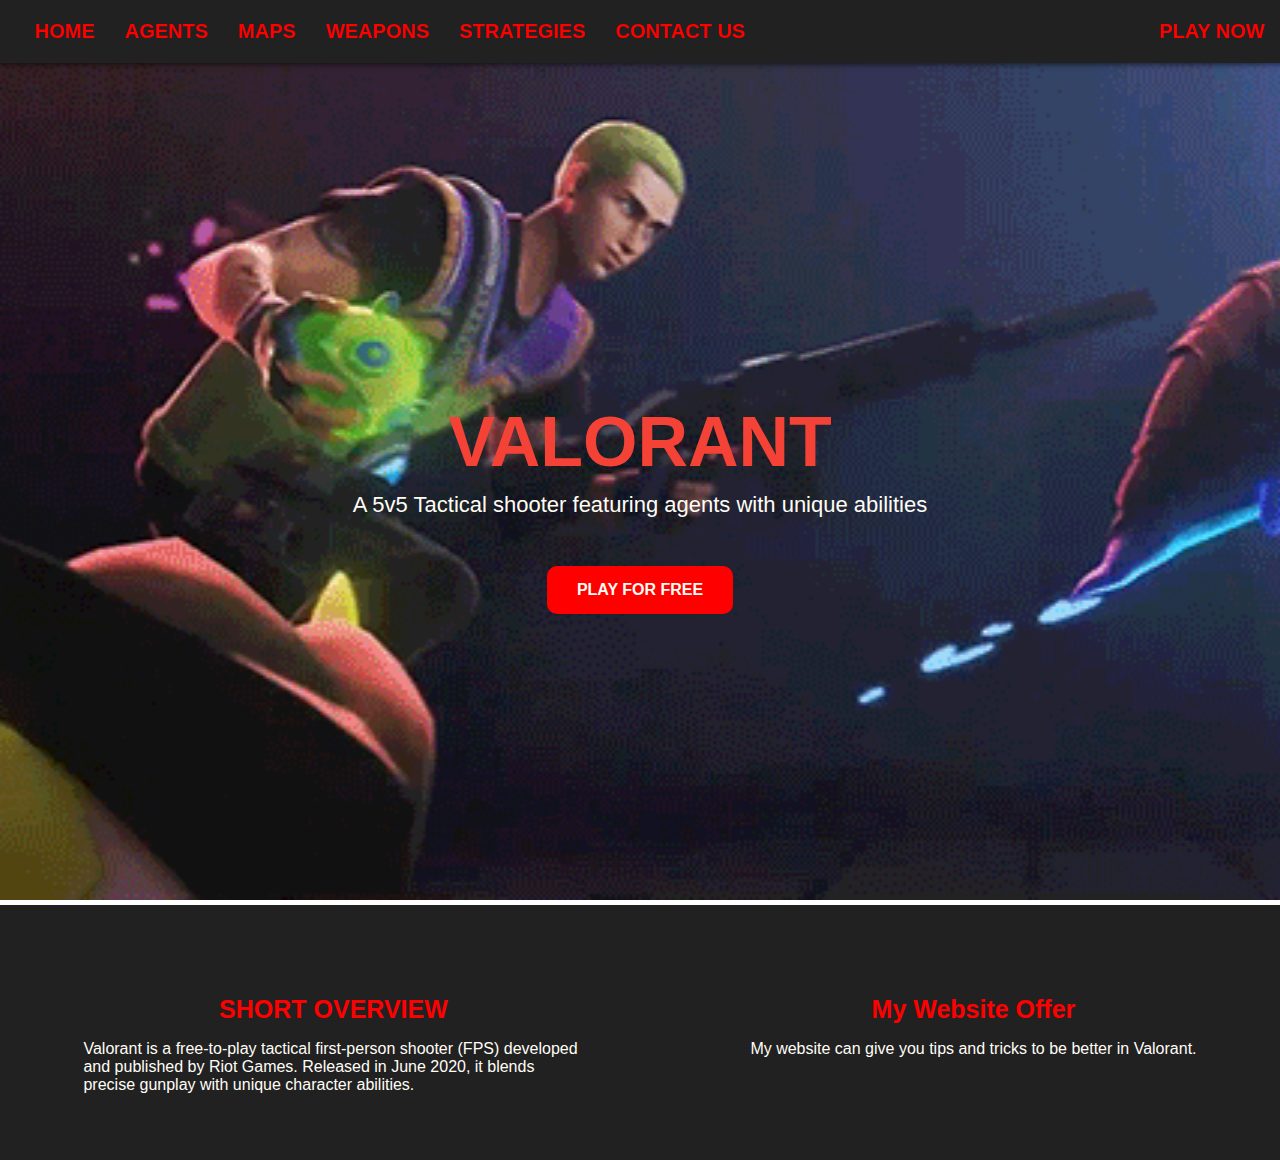
<file: index.html>
<!DOCTYPE html>
<html lang="en">
<head>
  <meta charset="UTF-8">
  <meta name="viewport" content="width=device-width, initial-scale=1.0">
  <title>Valorant Website</title>
  <link rel="stylesheet" href="homepage.css">
</head>

<body>

    <!-- NAVIGATION -->
<nav>
    <a href="valorant.html">HOME</a>
    <a href="AGENTS2.html">AGENTS</a>
    <a href="AMaps3.html">MAPS</a>
    <a href="AWeapon4.html">WEAPONS</a>
    <a href="AStrategies5.html">STRATEGIES</a>
    <a href="Contact.html">CONTACT US</a>
    <a href="https://playvalorant.com/en-us/platform-selection/" class="right">PLAY NOW</a>
    
    
</nav>

    <!-- WELCOMER BANNER -->
    <section class="banner">
        <div class="welcomer">
            <h1>VALORANT</h1>
            <h2>A 5v5 Tactical shooter featuring agents with unique abilities</h2>
            <br>
            <a href="#" class="PFF">PLAY FOR FREE</a>
        </div>
    </section>

    <!-- ABOUT US -->
    <section class="about">
        <div>
            <h3>SHORT OVERVIEW</h3>
            <p>
                Valorant is a free-to-play tactical first-person shooter (FPS) 
                developed and published by Riot Games. Released in June 2020, 
                it blends precise gunplay with unique character abilities.
            </p>
        </div>

        <div>
            <h3>My Website Offer</h3>
            <p>My website can give you tips and tricks to be better in Valorant.</p>  
        </div>
    </section>

<script src="only.js"></script>

</body>
</html>
</file>
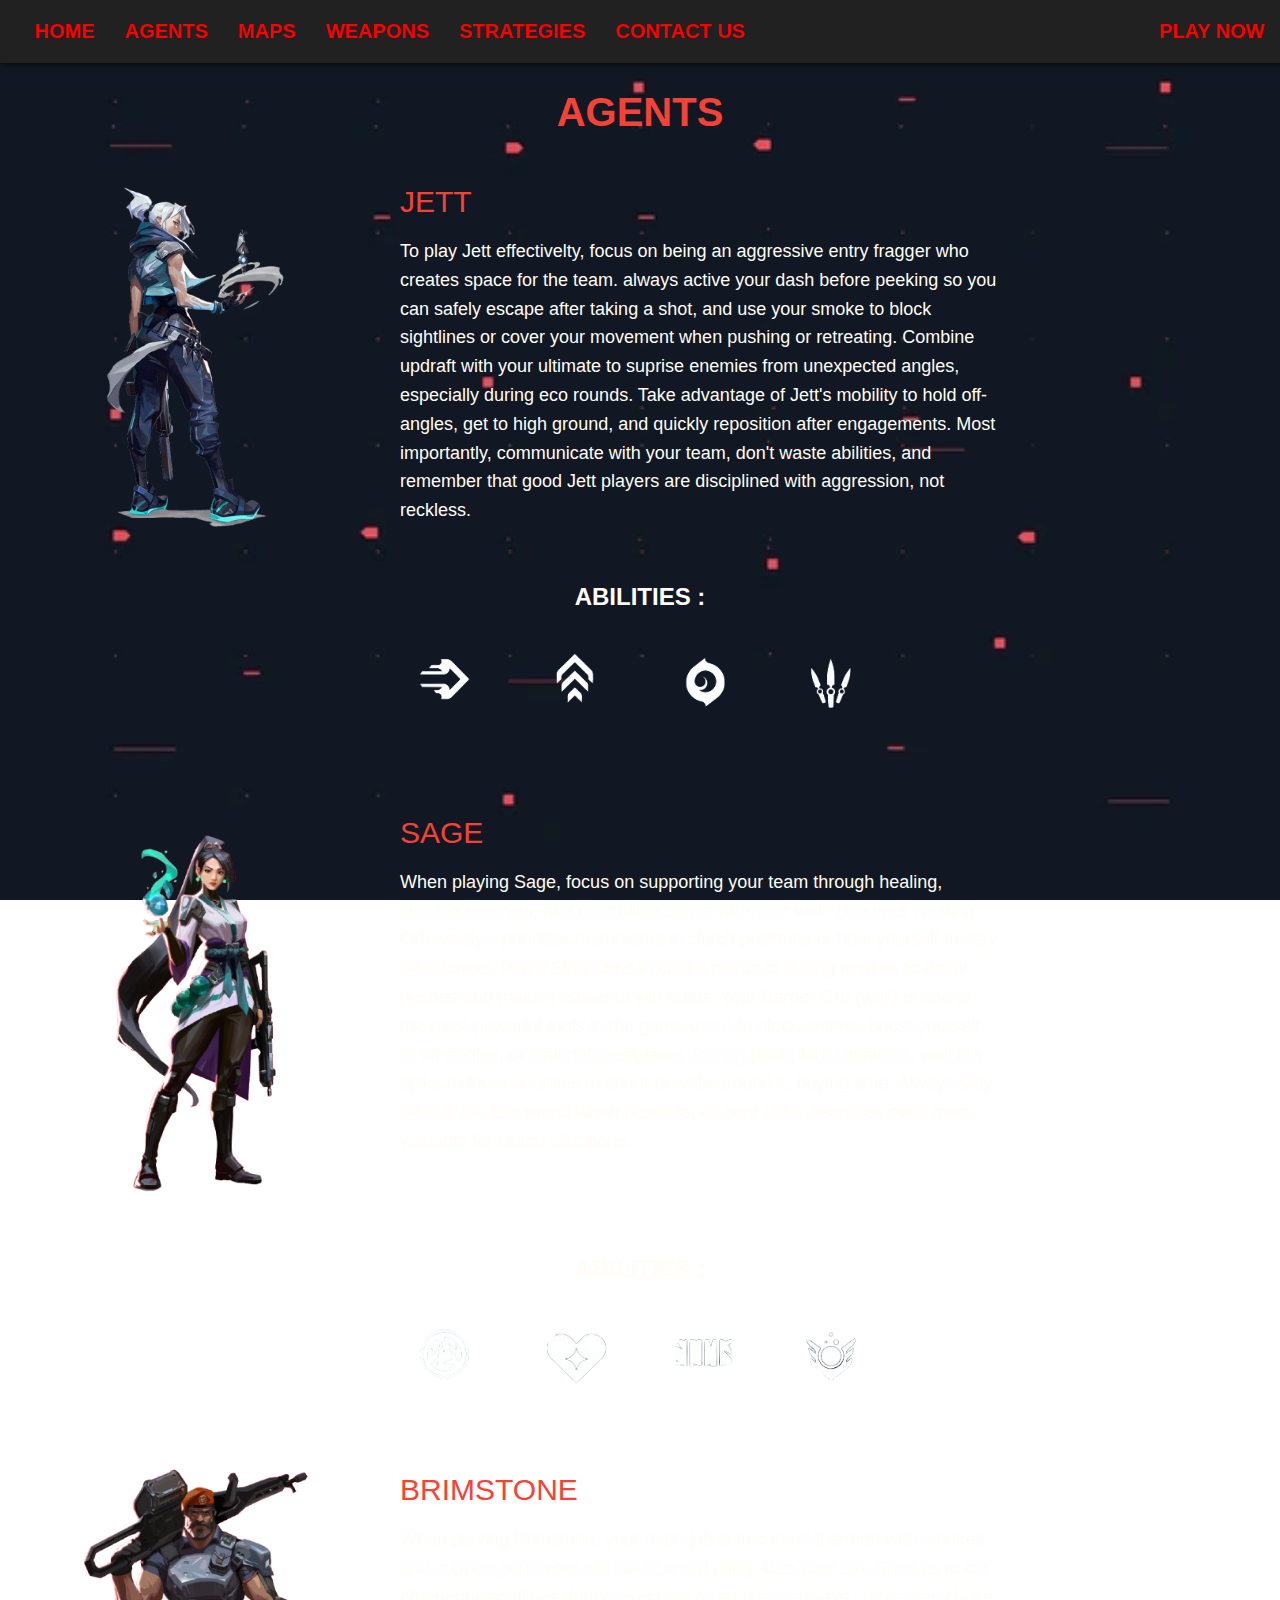
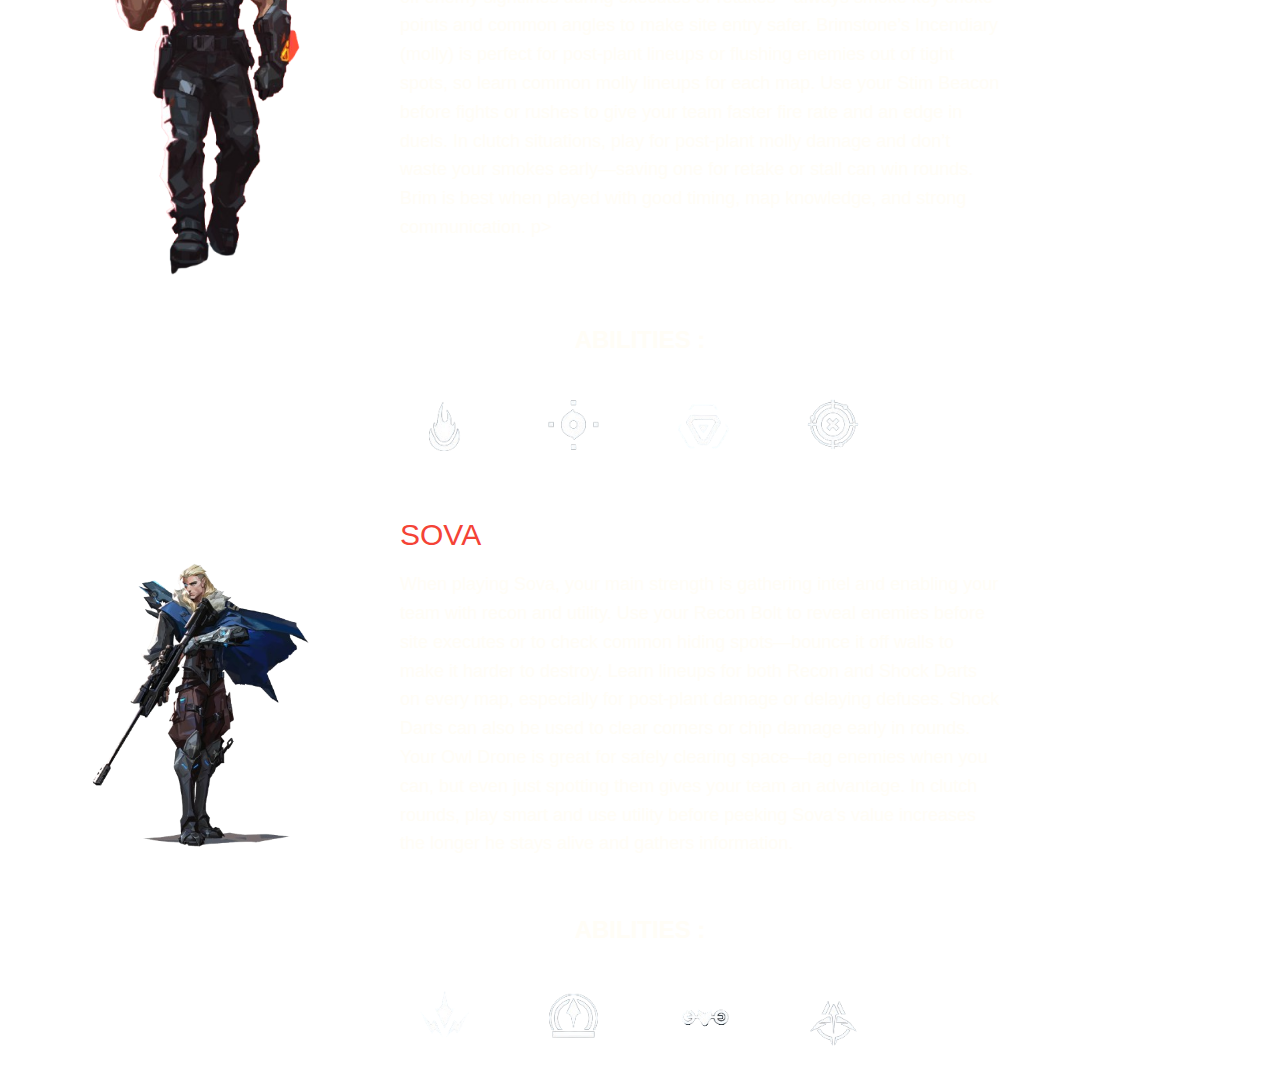
<file: AGENTS2.html>
<!DOCTYPE html>
<html lang="en">

<head>
    <meta charset="UTF-8">
    <meta name="viewport" content="width=device-width, initial-scale=1.0">
    <title>Agents</title>
    <link rel="stylesheet" href="homepage.css">
</head>

<body class="agents-page">

    <!-- NAVIGATION -->
    <nav>
        <a href="index.html">HOME</a>
        <a href="AGENTS2.html">AGENTS</a>
        <a href="AMaps3.html">MAPS</a>
        <a href="AWeapon4.html">WEAPONS</a>
        <a href="AStrategies5.html">STRATEGIES</a>
        <a href="Contactus6.html">CONTACT US</a>
        <a href="https://playvalorant.com/en-us/platform-selection/" class="right">PLAY NOW</a>
    </nav>

    <h1>AGENTS</h1>

    <div class="agents-container">
        <!-- JETT -->
        <div class="agent">
            <div class="agent-img">
                <img src="Image/hd-jett-agent-valorant-character-png-73396169513617240gxkjy1tt-removebg-preview.png"
                    alt="Jett">
            </div>
            <div class="agent-info">
                <h2>JETT</h2>
                <p>To play Jett effectivelty, focus on being an aggressive entry fragger who creates space for the
                    team.
                    always active your dash before peeking so you can safely escape after taking a shot, and use your
                    smoke to
                    block sightlines or cover your movement when pushing or retreating. Combine updraft with your
                    ultimate
                    to suprise enemies from unexpected angles, especially during eco rounds. Take advantage of Jett's
                    mobility
                    to hold off-angles, get to high ground, and quickly reposition after engagements. Most importantly,
                    communicate with your team, don't waste abilities, and remember that good Jett players are
                    disciplined
                    with aggression, not reckless.
                </p>
            </div>
        </div>

        <h3>ABILITIES :</h3>
        <div class="abilities">
            <img src="./Image/dash-removebg-preview.png" alt="Dash">
            <img src="./Image/up-removebg-preview.png" alt="Updraft">
            <img src="./Image/smoke-removebg-preview.png" alt="Smoke">
            <img src="./Image/ult-removebg-preview.png" alt="Ultimate">
        </div>

        <!-- SAGE -->
        <div class="agent">
            <div class="agent-img">
                <img src="./Image/envar-studio-brimstone-sage-removebg-preview.png" alt="Sage">
            </div>
            <div class="agent-info">
                <h2>SAGE</h2>
                <p>When playing Sage, focus on supporting your team through healing, slowing enemies, and controlling
                    space
                    with your wall. Use your Healing Orb wisely—prioritize teammates in clutch positions or heal
                    yourself to stay
                    alive longer. Place Slow Orbs in choke points or during retakes to delay pushes and make it easier
                    to win
                    duels. Your Barrier Orb (wall) is one of the most powerful tools in the game use it to block
                    entries, boost
                    yourself to off-angles, or stall defuses/plants. During post-plant situations, wall the spike to
                    force enemies to
                    shoot or walk around it, buying time. Always stay alive in the late round when possible, as your
                    utility
                    becomes even more valuable for clutch situations.</p>
            </div>
        </div>

        <h3>ABILITIES :</h3>
        <div class="abilities">
            <img src="./Image/slow-removebg-preview.png" alt="Slow Orb">
            <img src="./Image/heal-removebg-preview.png" alt="Heal Orb">
            <img src="./Image/wall2-removebg-preview.png" alt="Barrier Orb">
            <img src="./Image/revive-removebg-preview (1).png" alt="Revive">
        </div>

        <!-- BRIMSTONE -->
        <div class="agent">
            <div class="agent-img">
                <img src="./Image/envar-studio-brimstone-single-removebg-preview.png" alt="Brimstone">
            </div>
            <div class="agent-info">
                <h2>BRIMSTONE</h2>
                <p>When playing Brimstone, your main job is to control the map with smokes and support your team with
                    well-
                    timed utility. Use your Sky Smokes to cut off enemy sightlines during executes or retakes—always
                    smoke
                    key choke points and common angles to make site entry safer. Brimstone’s Incendiary (molly) is
                    perfect for
                    post-plant lineups or flushing enemies out of tight spots, so learn common molly lineups for each
                    map. Use
                    your Stim Beacon before fights or rushes to give your team faster fire rate and an edge in duels. In
                    clutch
                    situations, play for post-plant molly damage and don’t waste your smokes early—saving one for retake
                    or
                    stall can win rounds. Brim is best when played with good timing, map knowledge, and strong
                    communication.
                    p>
            </div>
        </div>

        <h3>ABILITIES :</h3>
        <div class="abilities">
            <img src="./Image/molly-removebg-preview.png" alt="Molly">
            <img src="./Image/smoke2-removebg-preview.png" alt="Smoke">
            <img src="./Image/stim_beacon-removebg-preview.png" alt="Stim Beacon">
            <img src="./Image/ult3-removebg-preview.png" alt="Ultimate">
        </div>

        <!-- SOVA -->
        <div class="agent">
            <div class="agent-img">
                <img src="./Image/Sova_Artwork_Full-removebg-preview.png" alt="Sova">
            </div>
            <div class="agent-info">
                <h2>SOVA</h2>
                <p>When playing Sova, your main strength is gathering intel and enabling your team with recon and
                    utility. Use
                    your Recon Bolt to reveal enemies before site executes or to check common hiding spots—bounce it off
                    walls to make it harder to destroy. Learn lineups for both Recon and Shock Darts on every map,
                    especially
                    for post-plant damage or delaying defuses. Shock Darts can also be used to clear corners or chip
                    damage
                    early in rounds. Your Owl Drone is great for safely clearing space—tag enemies when you can, but
                    even just
                    spotting them gives your team an advantage. In clutch rounds, play smart and use utility before
                    peeking
                    Sova’s value increases the longer he stays alive and gathers information.</p>
            </div>
        </div>

        <h3>ABILITIES :</h3>
        <div class="abilities">
            <img src="./Image/shock_dart-removebg-preview.png" alt="Shock Dart">
            <img src="./Image/recon-removebg-preview.png" alt="Recon Bolt">
            <img src="./Image/Drone-removebg-preview.png" alt="Owl Drone">
            <img src="./Image/ult_4-removebg-preview.png" alt="Ultimate">
        </div>

    </div>



    <script src="only.js"></script>

</body>

</html>
</file>
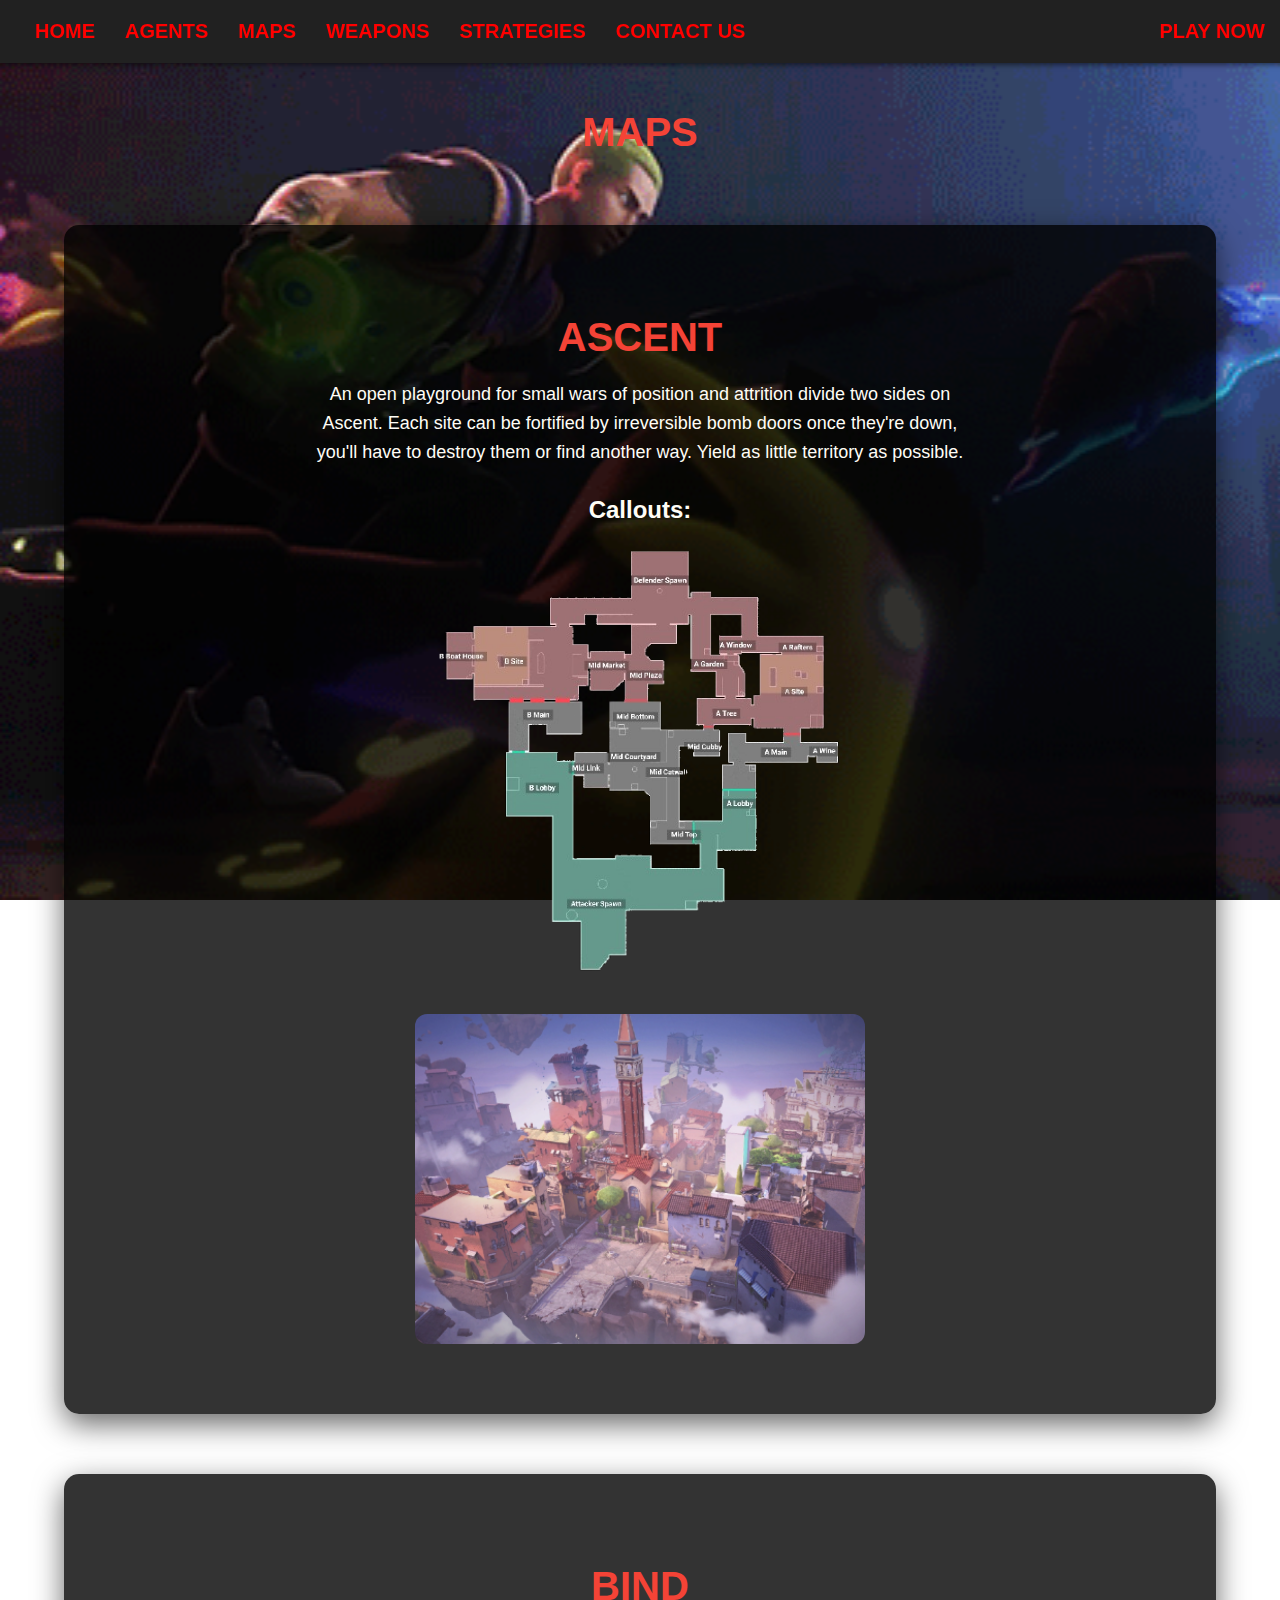
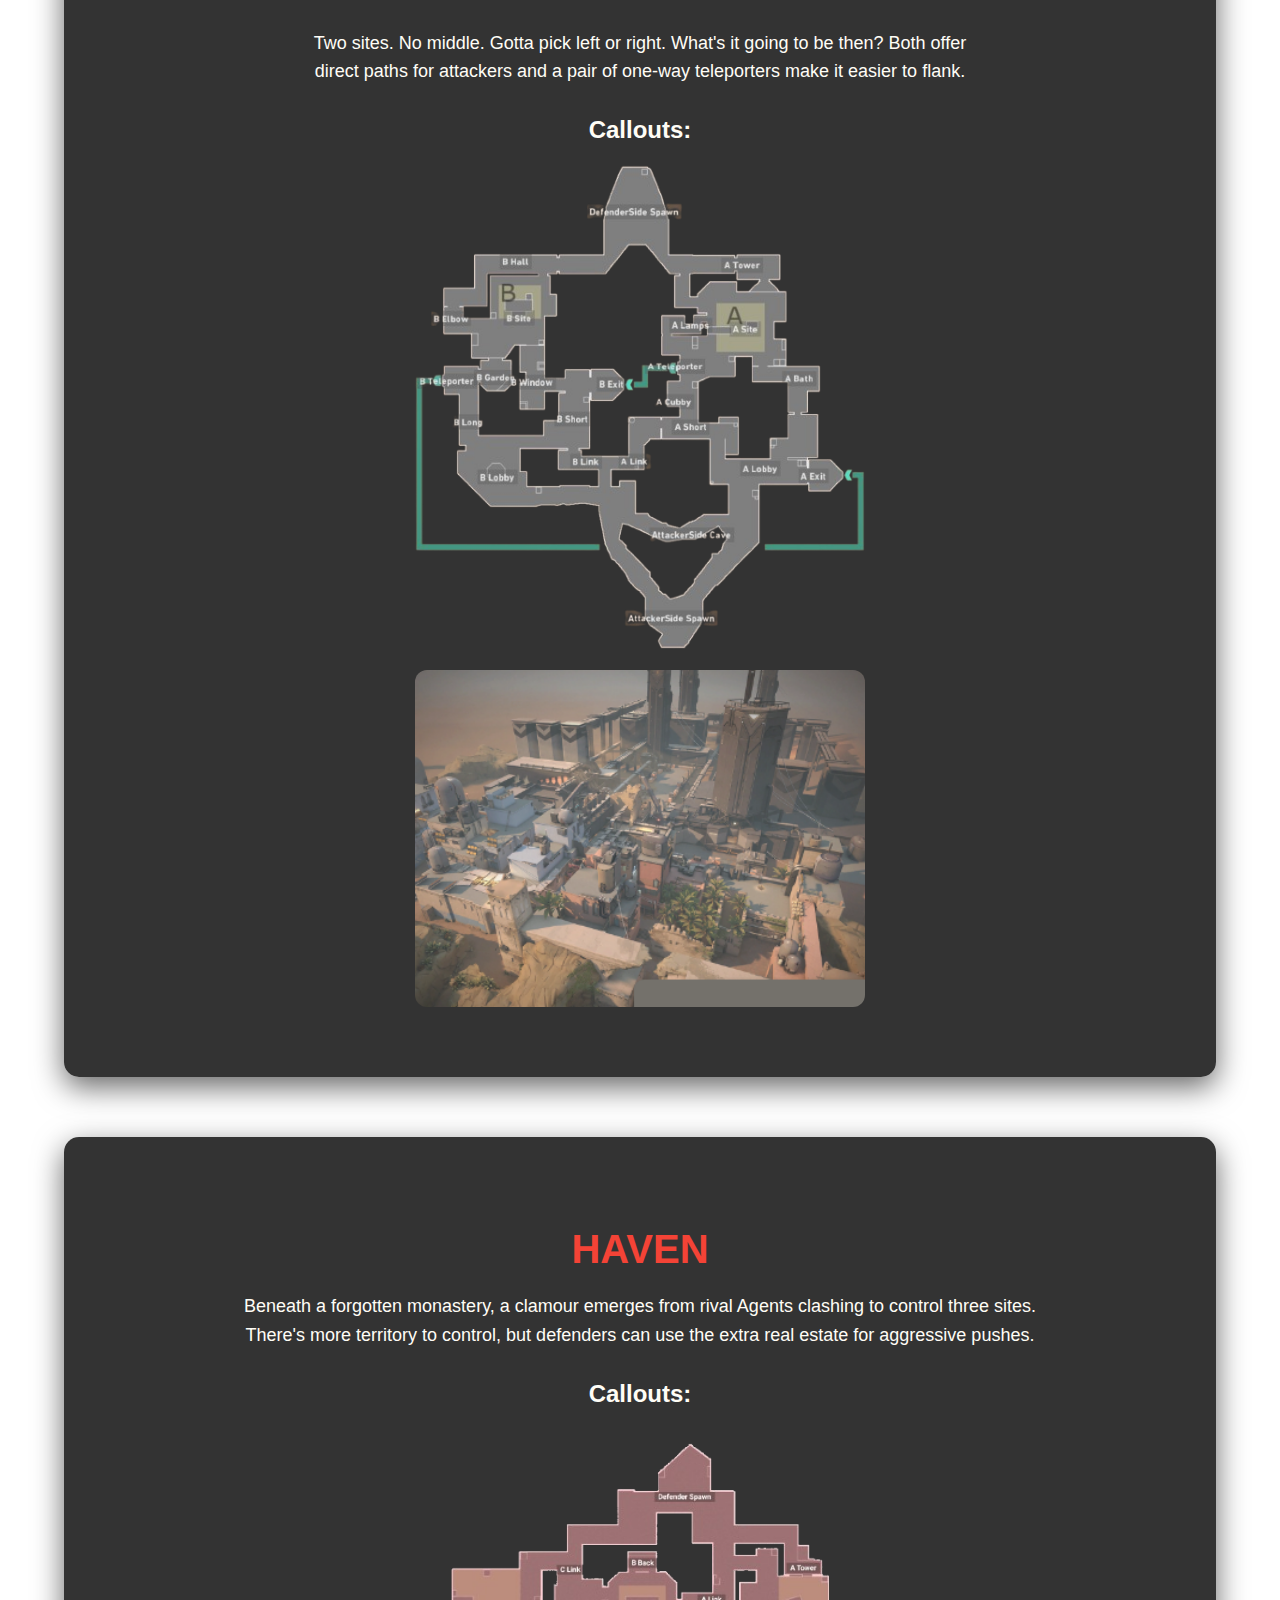
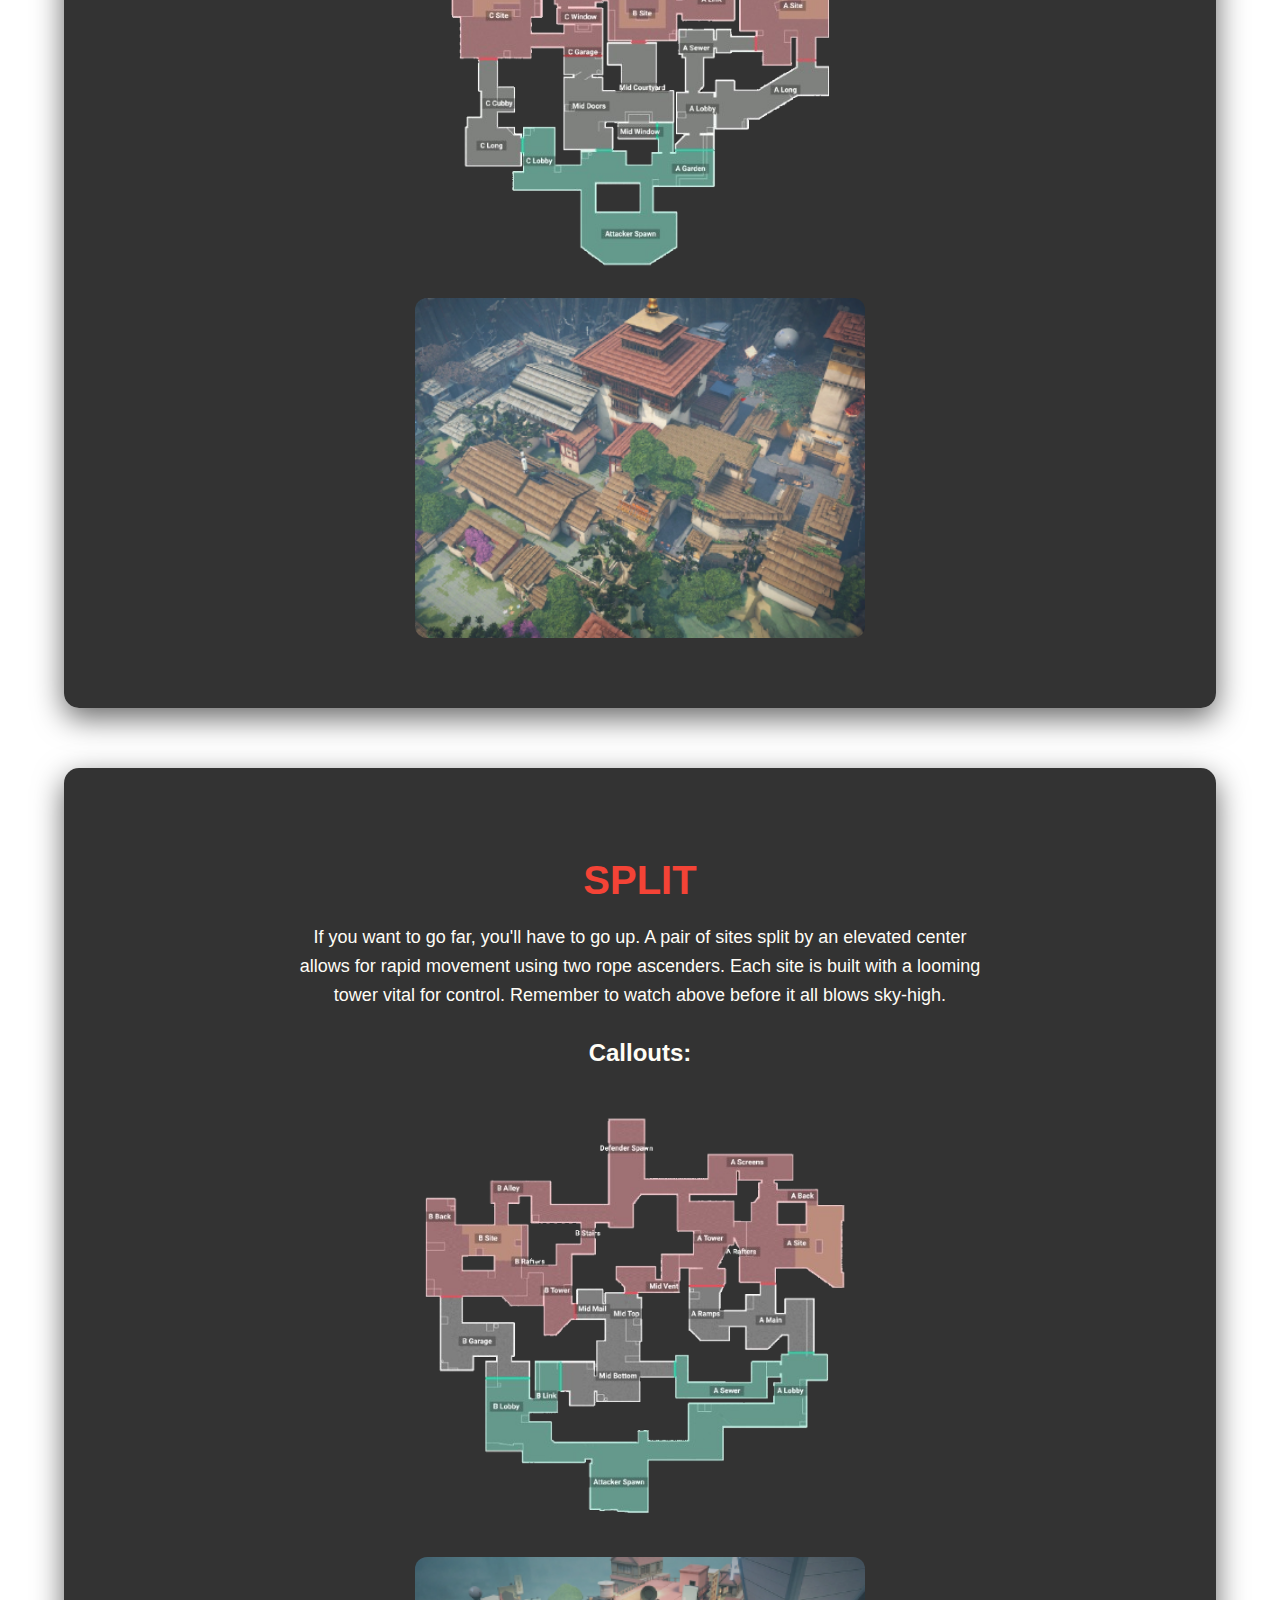
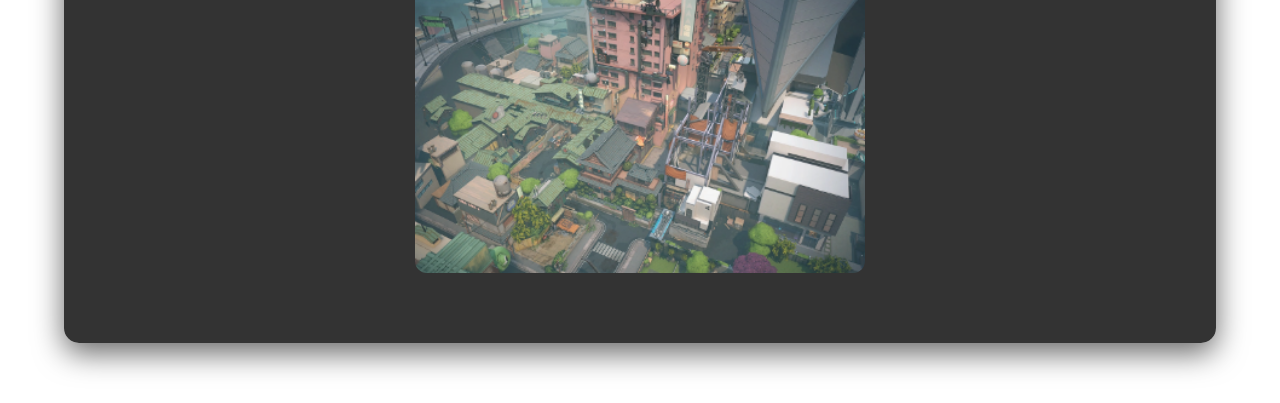
<file: AMaps3.html>
<!DOCTYPE html>
<html lang="en">
<head>
  <meta charset="UTF-8">
  <meta name="viewport" content="width=device-width, initial-scale=1.0">
  <title>Valorant Website</title>
  <link rel="stylesheet" href="homepage.css">
</head>

<body>

    <!-- NAVIGATION -->
    <nav>
        <a href="index.html">HOME</a>
        <a href="AGENTS2.html">AGENTS</a>
        <a href="AMaps3.html">MAPS</a>
        <a href="AWeapon4.html">WEAPONS</a>
        <a href="AStrategies5.html">STRATEGIES</a>
        <a href="Contactus6.html">CONTACT US</a>
        <a href="https://playvalorant.com/en-us/platform-selection/" class="right">PLAY NOW</a>
    </nav>

    <div class="opoh">
    <h1>MAPS</h1>
    </div>

    <div class="container">
        <!-- ASCENT -->
        <section class="map-section">
            <div class="title">
                <h3>ASCENT</h3>
            </div>

            <div class="paragraph">
                <p>An open playground for small wars of position and attrition divide two sides on<br>
                Ascent. Each site can be fortified by irreversible bomb doors once they're down,<br>
                you'll have to destroy them or find another way. Yield as little territory as possible.</p>
            </div>

            <div class="title2">
                <h3>Callouts:</h3>
            </div>

            <div class="call">
                <img src="./Image/ascentcallouts.png" alt="Ascent Callouts">
            </div>

            <div class="Map">
                <img src="./Image/ascent.png" alt="Ascent Map">
            </div>
        </section>

        <!-- BIND -->
        <section class="map-section">
            <div class="title">
                <h3>BIND</h3>
            </div>

            <div class="paragraph">
                <p>Two sites. No middle. Gotta pick left or right. What's it going to be then? Both offer<br>
                direct paths for attackers and a pair of one-way teleporters make it easier to flank.</p>
            </div>

            <div class="title2">
                <h3>Callouts:</h3>
            </div>

            <div class="call">
                <img src="./Image/Valorant-Bind-map-removebg-preview.png" alt="Bind Callouts">
            </div>

            <div class="Map">
                <img src="./Image/bind.png" alt="Bind Map">
            </div>
        </section>

        <!-- HAVEN -->
        <section class="map-section">
            <div class="title">
                <h3>HAVEN</h3>
            </div>

            <div class="paragraph">
                <p>Beneath a forgotten monastery, a clamour emerges from rival Agents clashing to control three sites.<br>
                There's more territory to control, but defenders can use the extra real estate for aggressive pushes.</p>
            </div>

            <div class="title2">
                <h3>Callouts:</h3>
            </div>

            <div class="call">
                <img src="./Image/haven callout.png" alt="Haven Callouts">
            </div>

            <div class="Map">
                <img src="./Image/havenmap.png" alt="Haven Map">
            </div>
        </section>

        <!-- SPLIT -->
        <section class="map-section">
            <div class="title">
                <h3>SPLIT</h3>
            </div>

            <div class="paragraph">
                <p>If you want to go far, you'll have to go up. A pair of sites split by an elevated center<br>
                allows for rapid movement using two rope ascenders. Each site is built with a looming<br>
                tower vital for control. Remember to watch above before it all blows sky-high.</p>
            </div>

            <div class="title2">
                <h3>Callouts:</h3>
            </div>

            <div class="call">
                <img src="./Image/splitcall.png" alt="Split Callouts">
            </div>

            <div class="Map">
                <img src="./Image/splitmap.png" alt="Split Map">
            </div>
        </section>
    </div>

  <script src="only.js"></script>

</body>
</html>
</file>
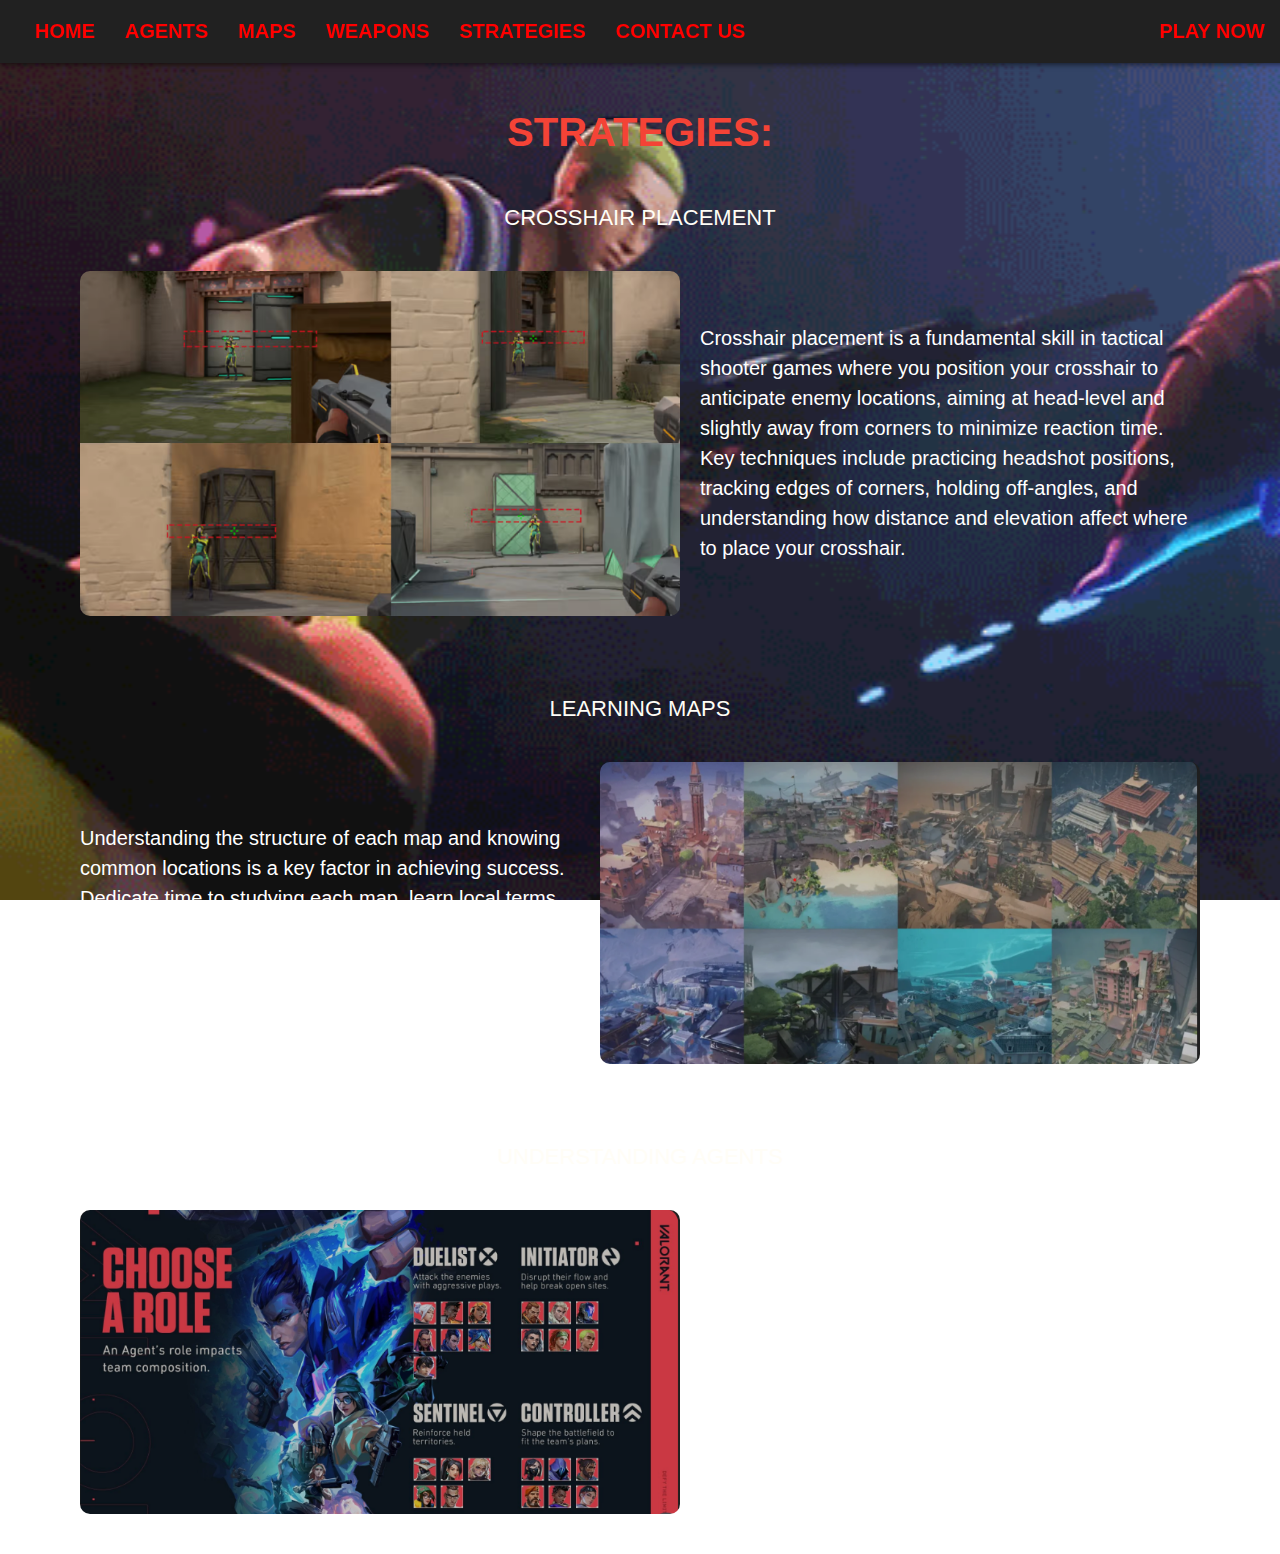
<file: AStrategies5.html>
<!DOCTYPE html>
<html lang="en">
<head>
  <meta charset="UTF-8">
  <meta name="viewport" content="width=device-width, initial-scale=1.0">
  <title>Strategies Hub</title>
  <link rel="stylesheet" href="homepage.css">
</head>
<body class="strategies-page">

  <!-- NAVIGATION -->
  <nav>
    <a href="index.html">HOME</a>
    <a href="AGENTS2.html">AGENTS</a>
    <a href="AMaps3.html">MAPS</a>
    <a href="AWeapon4.html">WEAPONS</a>
    <a href="AStrategies5.html">STRATEGIES</a>
    <a href="Contactus6.html">CONTACT US</a>
    <a href="https://playvalorant.com/en-us/platform-selection/" class="right">PLAY NOW</a>
  </nav>

  <h1 class="strategies-title">STRATEGIES:</h1>

  <!-- CROSSHAIR PLACEMENT -->
  <div class="tips-section">
    <div class="tips"><h2>CROSSHAIR PLACEMENT</h2></div>
    <div class="section crosshair-placement">
      <img src="Image/crosshair .png" alt="Crosshair Placement">
      <div class="text">
        <p>
          Crosshair placement is a fundamental skill in tactical shooter games where you position 
          your crosshair to anticipate enemy locations, aiming at head-level and slightly away from corners 
          to minimize reaction time. Key techniques include practicing headshot positions, tracking edges of corners, 
          holding off-angles, and understanding how distance and elevation affect where to place your crosshair.
        </p>
      </div>
    </div>
  </div>

  <!-- LEARNING MAPS -->
  <div class="tips-section">
    <div class="tips"><h2>LEARNING MAPS</h2></div>
    <div class="section learning-maps">
      <div class="text">
        <p>
          Understanding the structure of each map and knowing common locations is a key factor in achieving success. 
          Dedicate time to studying each map, learn local terms, and develop a sense of the game to anticipate enemy movements. 
          Map knowledge can give you an advantage and help you make informed decisions during matches.
        </p>
      </div>
      <img src="./Image/maps.png" alt="Maps">
    </div>
  </div>

  <!-- UNDERSTANDING AGENTS -->
  <div class="tips-section">
    <div class="tips"><h2>UNDERSTANDING AGENTS</h2></div>
    <div class="section understanding-agents">
      <img src="./Image/agents.png" alt="Agents">
      <div class="text">
        <p>
          The first and crucial point is understanding agents. Valorant offers a diverse
          list of characters, each with unique abilities and playstyles. As a beginner
          player, dedicate time to familiarize yourself with different agents and their
          abilities. Experiment to find those that match your preferred playstyle,
          whether it's an aggressive approach or a supportive role; there's an agent for
          every player.
        </p>
      </div>
    </div>
  </div>

</body>
</html>
</file>
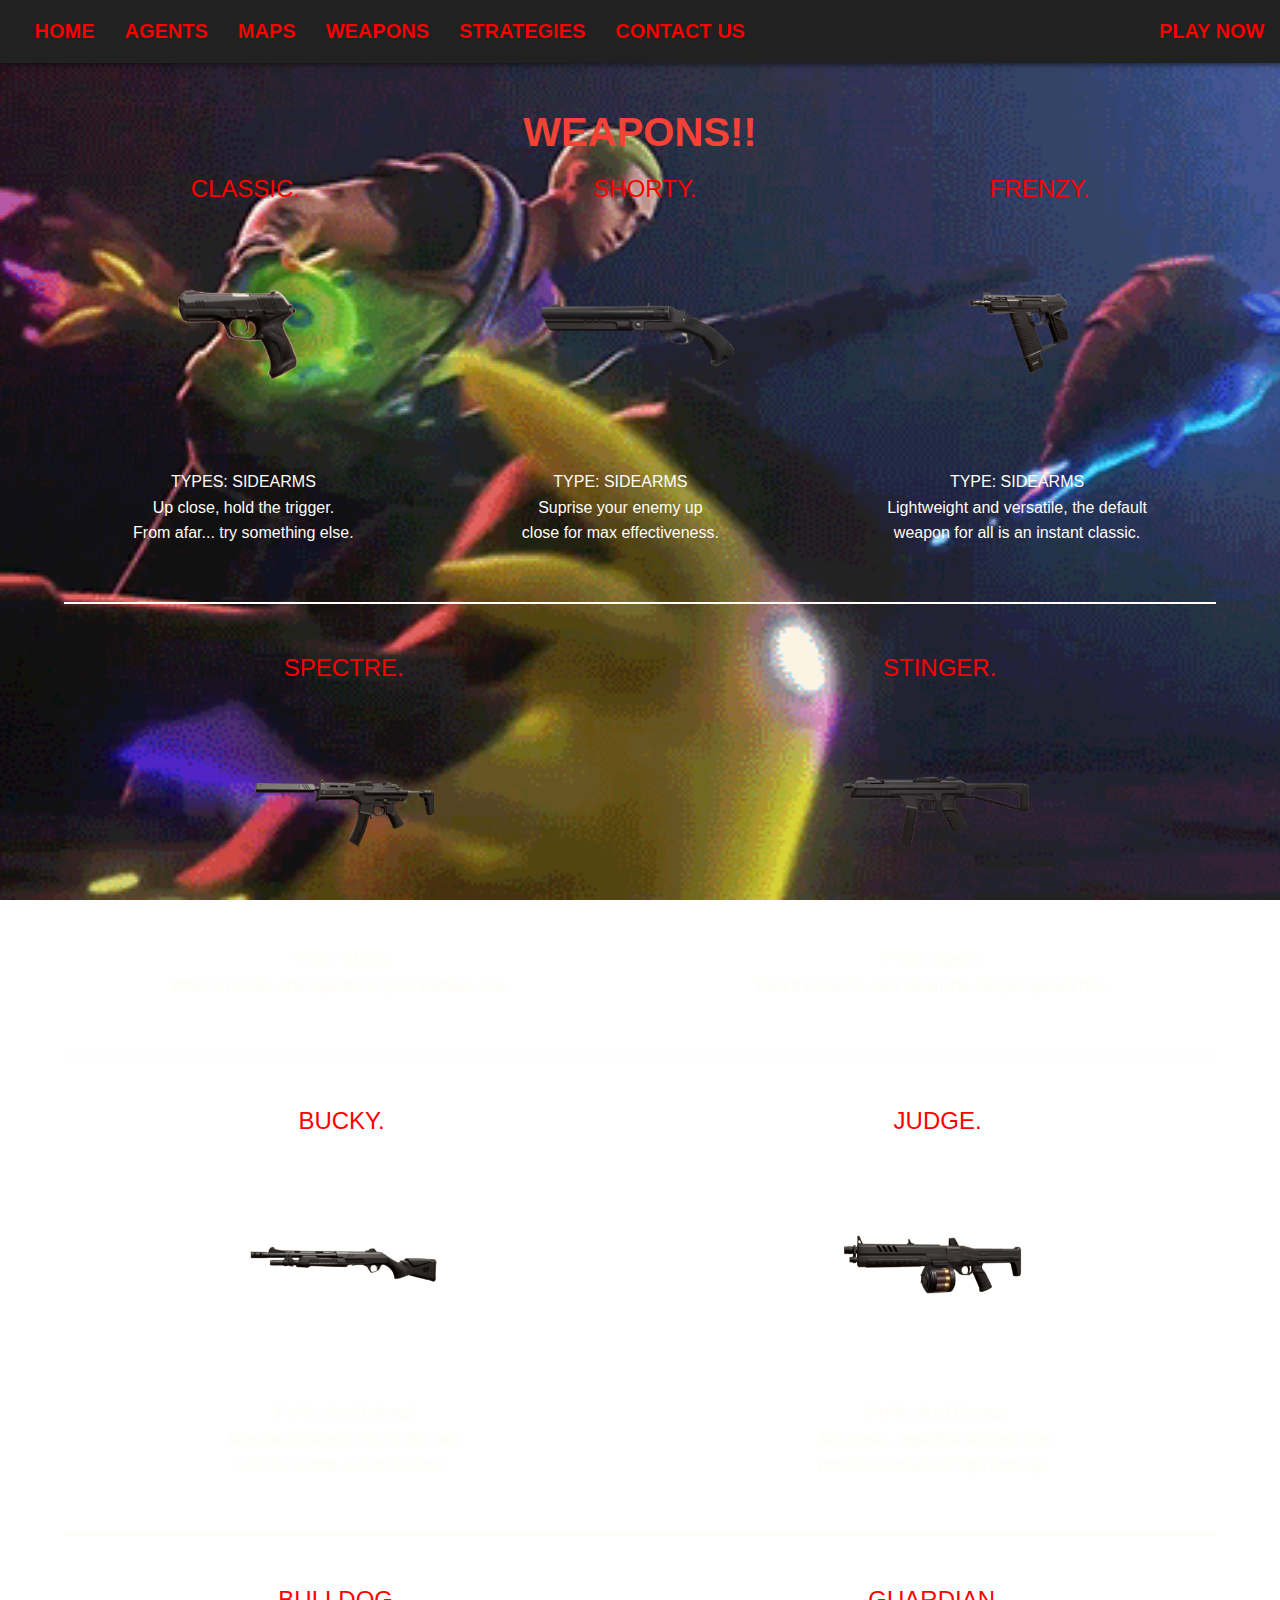
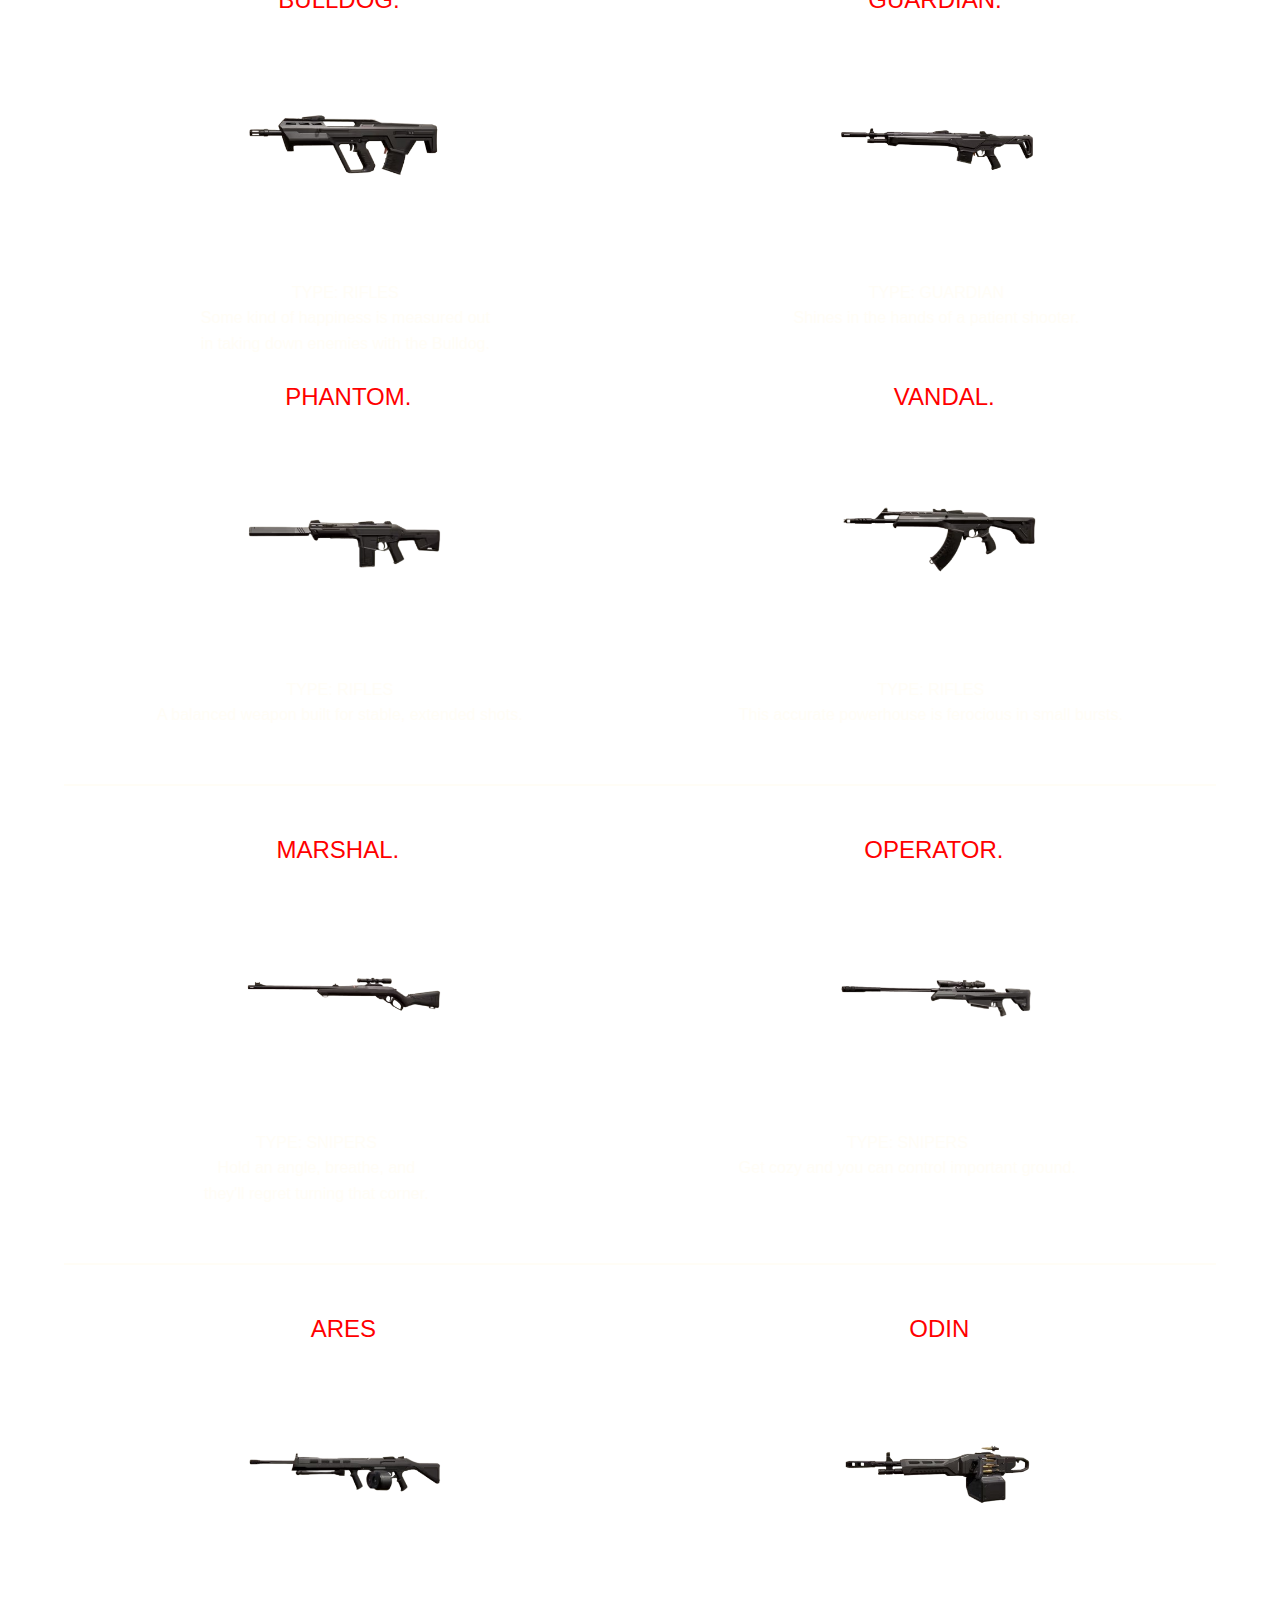
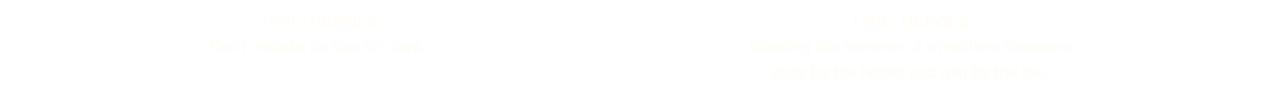
<file: AWeapon4.html>
<!DOCTYPE html>
<html lang="en">
<head>
  <meta charset="UTF-8">
  <meta name="viewport" content="width=device-width, initial-scale=1.0">
  <title>Valorant Website</title>
  <link rel="stylesheet" href="homepage.css">
  </head>
  <style>
  
    </style>

    <body>

       <!-- NAVIGATION -->
    <nav>
        <a href="index.html">HOME</a>
        <a href="AGENTS2.html">AGENTS</a>
        <a href="AMaps3.html">MAPS</a>
        <a href="AWeapon4.html">WEAPONS</a>
        <a href="AStrategies5.html">STRATEGIES</a>
        <a href="Contactus6.html">CONTACT US</a>
        <a href="https://playvalorant.com/en-us/platform-selection/" class="right">PLAY NOW</a>
    </nav>

      <h1>WEAPONS!!</h1>

      <!-- PISTOLS -->

      <div class="container">
        <div class="name">
          <h2>CLASSIC.</h2>
          <h2>SHORTY.</h2>
          <h2>FRENZY.</h2>
        </div>

        <div class="img">
          <img src="./Image/classic.png">
          <img src="./Image/shorty-removebg-preview.png">
          <img src="./Image/frenzy-removebg-preview.png">
        </div>

        <div class="descriptionF">
          <p>TYPES: SIDEARMS<br>
            Up close, hold the trigger.<br>
            From afar... try something else.
          </p>

          <p>TYPE: SIDEARMS<br>
            Suprise your enemy up<br>
            close for max effectiveness.
          </p>

          <p>TYPE: SIDEARMS<br>
            Lightweight and versatile, the default<br>
            weapon for all is an instant classic.
          </p>
        </div>
        <hr>

        <!-- SMSGS -->

        <div class="name">
          <h2>SPECTRE.</h2>
          <h2>STINGER.</h2>
        </div>

        <div class="img2">
          <img src="./Image/spectre-removebg-preview.png">
          <img src="./Image/stinger-removebg-preview.png">
        </div>

        <div class="descriptionS">
          <p>TYPE: SMGS<br>
            When in doubt, the Spectre is your number one.
          </p>

          <p>TYPE: SMGS<br>
            They'll know it's over when the Stinger splash hits.
          </p>
        </div>
        <hr>

        <!--SHOTGUNS-->
        
        <div class="name">
          <h2>BUCKY.</h2>
          <h2>JUDGE.</h2>
        </div>

        <div class="img3">
          <img src="./Image/bucky-removebg-preview.png" alt="bucky shotgun">
          <img src="./Image/Judge-removebg-preview.png" alt="judge shotgun">
        </div>

        <div class="descriptionJ">
          <p>TYPE: SHOTGUNS<br>
            Attacker.Defender.You're the one<br>
            with the pump-action shotgun.
          </p>

          <p>TYPE: SHOTGUNS<br>
            Automatic, rapid fire shotgun that<br>
            provides sustained high damage.
          </p>
        </div>
        <hr>

        <!-- RIFLES -->
         <div class="name">
          <h2>BULLDOG.</h2>
          <h2>GUARDIAN.</h2>
         </div>

         <div class="img3">
          <img src="./Image/bulldog-removebg-preview.png">
          <img src="./Image/GUARDIAN-removebg-preview.png">
          

         </div>

         <div class="descriptionF">
          <p>TYPE: RIFLES<br>
            Some kind of happiness is measured out<br>
            in taking down enemies with the Bulldog.
          </p>

          <p>TYPE: GUARDIAN<br>
            Shines in the hands of a patient shooter.
          </p>
         </div>

         <div class="name">
          <h2>PHANTOM.</h2>
          <h2>VANDAL.</h2>
         </div>

         <div class="img3">
          <img src="./Image/PHANTOM-removebg-preview.png">
          <img src="./Image/Vandal-removebg-preview.png">
         </div>

         <div class="descriptionF">
          <p>TYPE: RIFLES<br>
            A balanced weapon built for stable, extended shots.
          </p>

          <p>TYPE: RIFLES<br>
            This accurate powerhouse is ferocious in small bursts.
          </p>
         </div>
         <hr>

         <!-- SNIPERS -->

         <div class="name">
          <h2>MARSHAL.</h2>
          <h2>OPERATOR.</h2>
         </div>

         <div class="img2">
          <img src="./Image/MARSHAL-removebg-preview.png">
          <img src="./Image/OPERATOR-removebg-preview.png">
         </div>

         <div class="descriptionF">
          <p>TYPE: SNIPERS<br>
            Hold an angle, breathe, and<br>
            they'll regret turning that corner.
          </p>

          <p>TYPE: SNIPERS<br>
            Get cozy and you can control important ground.
          </p>
         </div>


         <hr>

         <!-- HEAVIER -->
          <div class="name">
            <h2>ARES</h2>
            <h2>ODIN</h2>
          </div>

          <div class="img3">
            <img src="./Image/ARES-removebg-preview.png" alt="ARES HEAVIER">
            <img src="./Image/ODIN-removebg-preview.png" alt="ODIN HEAVIER">
          </div>

          <div class="descriptionF">
            <p>TYPE: HEAVIES<br>
              Don't mistake its size for clunk.
            </p>

            <p>TYPE: HEAVIES<br>
              Wielding this hammer of a machine threatens<br>
              glory for the holder and ruin for the foe.
            </p>
          </div>


        




      </div>



<script src="only.js"></script>



    </body>
    </html>
</file>
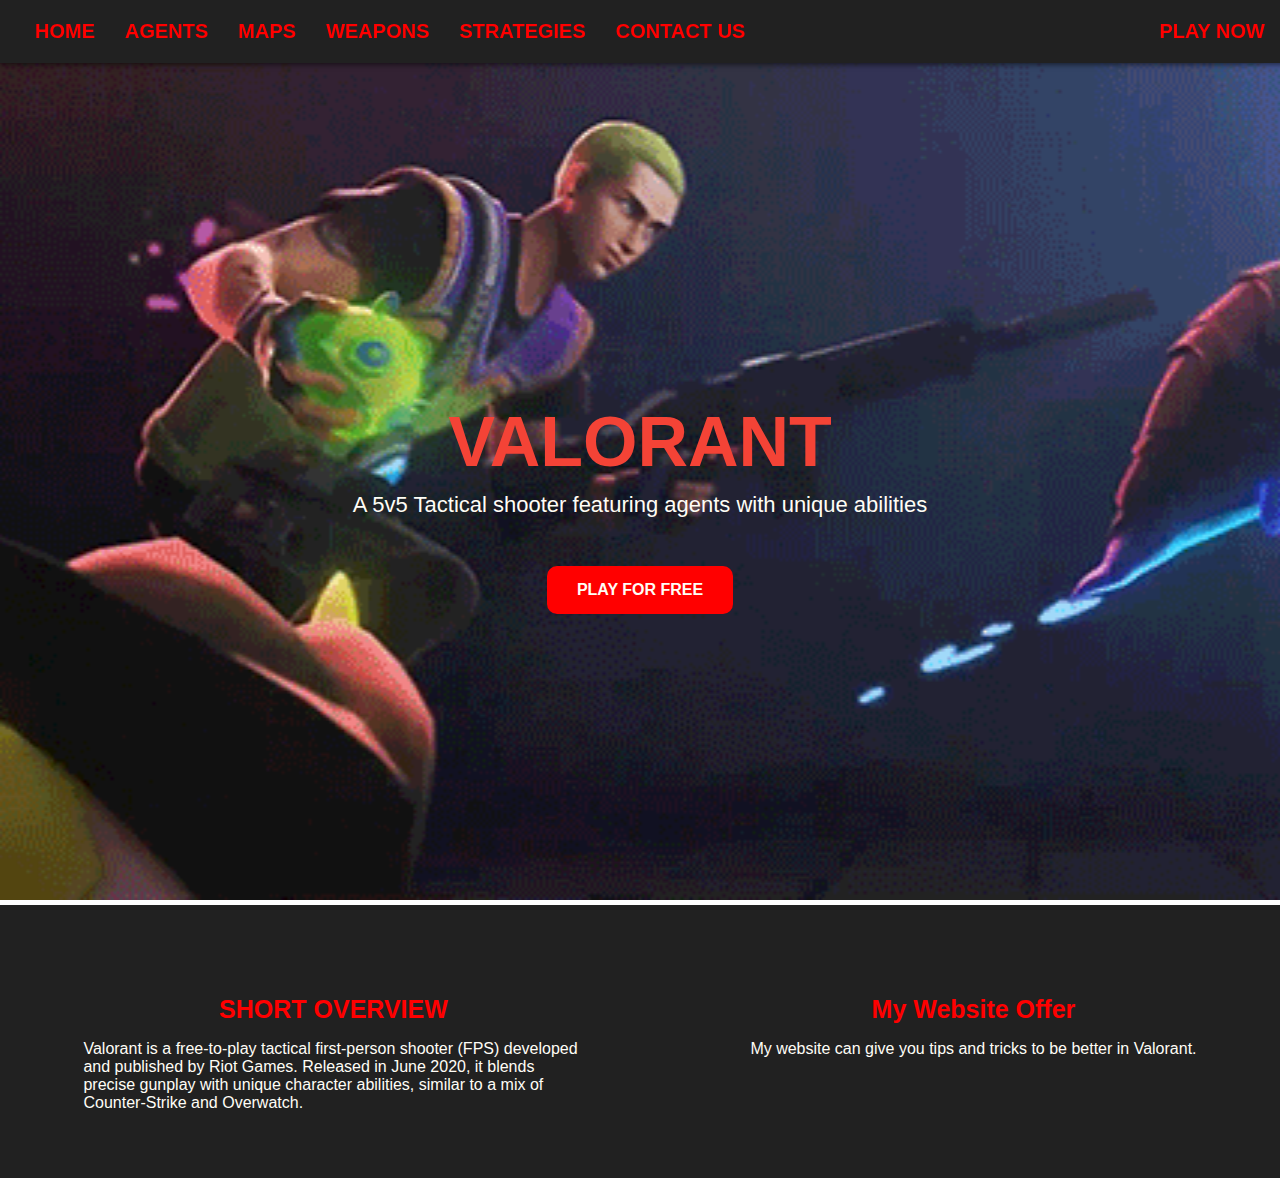
<file: valorant1.html>
<!DOCTYPE html>
<html lang="en">
<head>
  <meta charset="UTF-8">
  <meta name="viewport" content="width=device-width, initial-scale=1.0">
  <title>Valorant Website</title>
  <link rel="stylesheet" href="homepage.css">
</head>

<body>

    <!-- NAVIGATION -->
    <nav>
        <a href="valorant.html">HOME</a>
        <a href="AGENTS2.html">AGENTS</a>
        <a href="AMaps3.html">MAPS</a>
        <a href="AWeapon4.html">WEAPONS</a>
        <a href="AStrategies5.html">STRATEGIES</a>
        <a href="Contact.html">CONTACT US</a>
        <a href="https://playvalorant.com/en-us/platform-selection/" class="right">PLAY NOW</a>
    </nav>

    <!-- WELCOMER BANNER -->
    <section class="banner">
        <div class="welcomer">
            <h1>VALORANT</h1>
            <h2>A 5v5 Tactical shooter featuring agents with unique abilities</h2>
            <br>
            <a href="#" class="PFF">PLAY FOR FREE</a>
        </div>
    </section>

    <!-- ABOUT US -->
    <section class="about">
        <div>
            <h3>SHORT OVERVIEW</h3>
            <p>
                Valorant is a free-to-play tactical first-person shooter (FPS) 
                developed and published by Riot Games. Released in June 2020, 
                it blends precise gunplay with unique character abilities, 
                similar to a mix of Counter-Strike and Overwatch.
            </p>
        </div>

        <div>
            <h3>My Website Offer</h3>
            <p>My website can give you tips and tricks to be better in Valorant.</p>  
        </div>
    </section>

</body>
</html>
</file>
<file: homepage.css>
body {
    margin: 0;
    font-family: Arial, Helvetica, sans-serif;
    background-image: url('Image/Background.gif'); 
    background-repeat: no-repeat;
    background-position: center;
    background-size: cover;
    background-attachment: fixed;
}

/* ===== NAVIGATION ===== */
nav {
    background-color: #212121; 
    padding: 20px 35px;
    display: flex;
    align-items: center;
    position: fixed;
    top: 0; 
    width: 100%; 
    z-index: 1000; 
    box-shadow: 0 2px 5px rgba(0, 0, 0, 0.5); 
}

nav a {
    color: red;
    font-size: 20px;
    margin-right: 30px;
    text-decoration: none;
    font-weight: bold;
}

nav .right {
    margin-right: 50px; 
}

nav a:hover {
    color: white;
}

/* =================== AGENTS PAGE ================= */
body.agents-page {
    background-image: url('Image/valorant-background-super-grafis-dark-600nw-2051284997.webp'); 
    background-repeat: repeat;
    background-position: center;
    background-size: cover;
    background-attachment: fixed;
    margin: 0;
    color: white;
    padding-top: 80px; 
}


h1 {
    text-align: center;
    font-size: 50px;
    margin-top: 40px;
}


.agents-container {
    margin: 0 20px;
}

.agent {
    display: flex;
    align-items: center;
    margin: 30px 0;
    text-align: left;
    flex-wrap: wrap;
}

.agent-img {
    width: 350px;
    margin-right: 30px;
}

.agent-img img {
    width: 100%;
    border-radius: 10px;
}

.agent-info {
    max-width: 600px;
    color: #FFFDF6;
    text-align: left; 
}

.agent-info h2 {
    font-size: 30px;
    margin-bottom: 15px;
    color: #f44336; 
}

.agent-info p {
    font-size: 18px;
    line-height: 1.6;
    color: #FFFDF6;
}


h3 {
    text-align: center;
    font-size: 24px;
    margin-top: 40px;
    color: #FFFDF6;
}

.abilities {
    display: flex;
    justify-content: center;
    gap: 30px;
    margin-top: 20px;
}

.abilities img {
    width: 100px;
    height: 100px;
    object-fit: contain;
    transition: transform 0.3s ease;
}

.abilities img:hover {
    transform: scale(1.1);
}

/* ================= HOMEPAGE =============== */

.banner {
    display: flex;
    flex-direction: column;
    justify-content: center;
    align-items: center;
    text-align: center;
    color: #FFFDF6;
    min-height: 85vh;
    padding: 20px;
}

.banner h1 {
    font-size: 70px;
    margin-bottom: 10px;
}

.banner h2 {
    font-size: 22px;
    font-weight: normal;
}


.PFF {
    display: inline-block;
    margin-top: 20px;
    background-color: red;
    color: #FFFDF6;
    padding: 15px 30px;
    border-radius: 10px;
    text-decoration: none;
    font-weight: bold;
    transition: 0.3s ease;
}

.PFF:hover {
    background-color: darkred;
}


.about {
    background-color: #212121;
    padding: 50px 20px;
    display: flex;
    justify-content: space-around;
    flex-wrap: wrap;
    gap: 40px;
    color: #FFFDF6;
}

.about div {
    max-width: 500px;
}

.about h3 {
    margin-bottom: 10px;
    font-size: 25px;
    color: red;
}

/* ================= MAPS PAGE ================= */


body {
    padding-top: 100px;
}


.container {
    width: 90%;
    margin: auto;
}


.map-section {
    background-color: rgba(0, 0, 0, 0.8);
    padding: 50px;
    margin: 60px 0;
    border-radius: 15px;
    box-shadow: 0 10px 30px rgba(0,0,0,0.6);
}

.opoh {
    color: red;
}


.map-section .title h3 {
    font-size: 40px;
    color: #f44336;
    margin-bottom: 20px;
    text-align: center;
}


.map-section .paragraph {
    text-align: center;
    font-size: 18px;
    line-height: 1.6;
    margin-bottom: 30px;
    color: #FFFDF6;
}


.map-section .title2 h3 {
    margin-top: 30px;
    margin-bottom: 15px;
}


.call,
.Map {
    display: flex;
    justify-content: center;
    margin: 20px 0;
}


.call img,
.Map img {
    width: 450px;
    max-width: 100%;
    border-radius: 12px;
    transition: 0.3s ease;
}


.call img:hover,
.Map img:hover {
    transform: scale(1.05);
}

/* ================= WEAPONS PAGE ================= */
h1 {
    text-align: center;
    font-size: 50px;
    margin-top: 40px;
    font-family: Arial, Helvetica, sans-serif;
    color: red;
}

.name {
    display: flex;
    justify-content: space-around;
    gap: 40px;
    margin-bottom: 20px;
    color: red; 
}

.name h2 {
    font-size: 24px;
    color: red; 
}

.container {
    width: 90%;
    margin: 0 auto;
}

.img,
.img2,
.img3 {
    display: flex;
    justify-content: space-around;
    gap: 30px;
    margin-bottom: 20px;
}

.img img,
.img2 img,
.img3 img {
    width: 200px;
    height: 200px;
    object-fit: contain;
    border-radius: 10px;
}

.descriptionF,
.descriptionS,
.descriptionJ {
    display: flex;
    justify-content: space-around;
    gap: 30px;
    color: #FFFDF6;
    font-size: 16px;
}

.descriptionF p,
.descriptionS p,
.descriptionJ p {
    line-height: 1.6;
}

hr {
    border: 1px solid #FFFDF6;
    margin-top: 40px;
    margin-bottom: 40px;
}

/* ================== FONT & TEXT STYLES ================== */
h2 {
    font-size: 20px;
    color: red;
}

.descriptionF p,
.descriptionS p,
.descriptionJ p {
    font-size: 16px;
}

/* Specific weapon types */
.name h2,
.descriptionF p,
.descriptionS p,
.descriptionJ p {
    text-align: center;
}

/* ================= Responsive Styles ================= */

@media (max-width: 768px) {
    .name {
        flex-direction: column;
        align-items: center;
    }

    .img,
    .img2,
    .img3 {
        flex-direction: column;
    }

    .descriptionF,
    .descriptionS,
    .descriptionJ {
        flex-direction: column;
    }

    .img img,
    .img2 img,
    .img3 img {
        width: 150px;
        height: 150px;
    }

    h1 {
        font-size: 40px;
    }

    .descriptionF p,
    .descriptionS p,
    .descriptionJ p {
        font-size: 14px;
    }
}
  


    h1 {
      color: white;
      font-size: 48px;
      margin: 40px 20px;
      
    }

    .tips {
      color: red;
      text-align: center;
      font-size: 28px;
      margin-top: 40px
    }

    .section {
      display: flex;
      flex-wrap: wrap;
      align-items: center;
      justify-content: center;
      gap: 20px;
      margin: 40px 0;
    }

    .section img {
      width: 100%;
      max-width: 600px;
      border-radius: 10px;
    }

    .section .text {
      color: white;
      font-size: 20px;
      max-width: 500px;
      line-height: 1.5;
    }

    /* 📱 Responsive */
    @media (max-width: 768px) {
      .section {
        flex-direction: column;
        text-align: center;
      }

      .section .text {
        padding: 0 15px;
      }

      nav a {
        font-size: 18px;
        margin: 5px 10px;
      }
    }

 /* ==== STRATEGIES PAGE ==== */
 
body {
    margin: 0;
    font-family: Arial, Helvetica, sans-serif;
    background-image: url('Image/Background.gif'); 
    background-repeat: no-repeat;
    background-position: center;
    background-size: cover;
    background-attachment: fixed;
    display: flex;
    flex-direction: column;
    min-height: 100vh;
}

/* ===== NAVIGATION ===== */
nav {
    background-color: #212121; 
    padding: 20px 35px;
    display: flex;
    align-items: center;
    position: fixed; 
    top: 0; 
    width: 100%; 
    z-index: 1000; 
    box-shadow: 0 2px 5px rgba(0, 0, 0, 0.5); 
}

nav a {
    color: red;
    font-size: 20px;
    margin-right: 30px;
    text-decoration: none;
    font-weight: bold;
}

nav .right {
    margin-left: auto; 
}

nav a:hover {
    color: white;
}

/* ================= CONTACT US PAGE ================= */

body.contact-page {
    background-image: url('Image/Background.gif'); 
    background-size: cover;
    background-position: center;
    color: #FFFDF6; 
    padding-top: 80px; 
}

.content {
    text-align: center;
    max-width: 800px;
    margin: auto;
    padding: 40px;
    background-color: rgba(0, 0, 0, 0.7); 
    border-radius: 15px;
    box-shadow: 0 10px 30px rgba(0, 0, 0, 0.5);
}

h1, h2 {
    margin: 10px 0;
}

h1 {
    font-size: 40px;
    color: #f44336; 
    text-transform: uppercase;
}

h2 {
    font-size: 22px;
    color: #FFFDF6; 
    font-weight: normal;
}

a {
    color: #f44336; 
    text-decoration: none;
    font-weight: bold;
    transition: color 0.3s ease;
}

a:hover {
    color: white; 
}


.content h2 + h2 {
    margin-top: 20px;
}

/* =================== RESPONSIVE DESIGN =================== */
@media (max-width: 768px) {
    nav a {
        font-size: 18px;
        margin-right: 20px;
    }

    .content {
        padding: 20px;
    }

    h1 {
        font-size: 30px;
    }

    h2 {
        font-size: 18px;
    }
}
</file>
